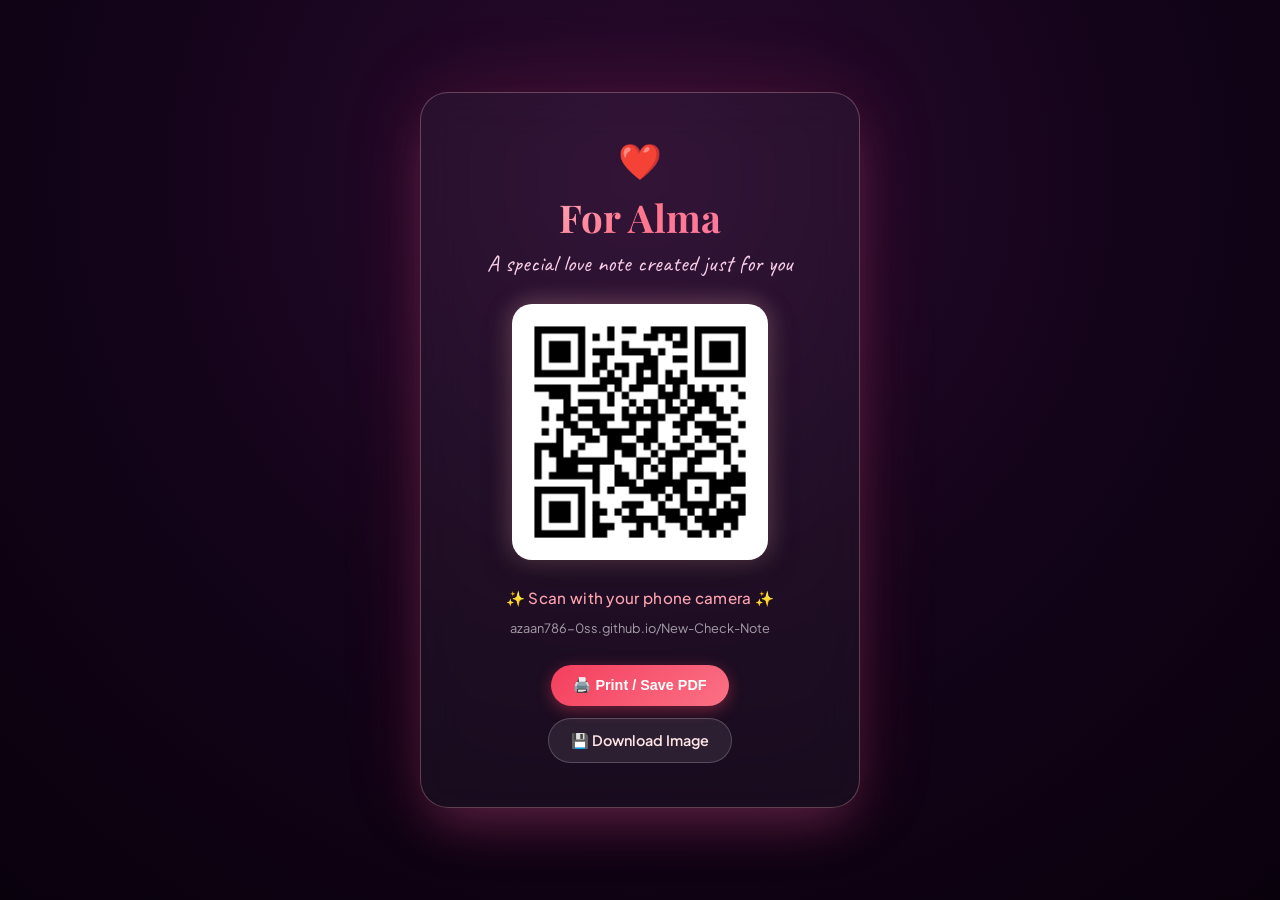
<file: qr-card.html>
<!DOCTYPE html>
<html lang="en">
<head>
  <meta charset="UTF-8">
  <meta name="viewport" content="width=device-width, initial-scale=1.0">
  <title>For Alma ❤️ | QR Code Card</title>
  <link rel="preconnect" href="https://fonts.googleapis.com">
  <link rel="preconnect" href="https://fonts.gstatic.com" crossorigin>
  <link href="https://fonts.googleapis.com/css2?family=Caveat:wght@600;700&family=Playfair+Display:ital,wght@0,600;0,700;1,600&family=Plus+Jakarta+Sans:wght@400;500;600&display=swap" rel="stylesheet">
  <style>
    * {
      box-sizing: border-box;
      margin: 0;
      padding: 0;
    }

    body {
      min-height: 100vh;
      display: flex;
      flex-direction: column;
      align-items: center;
      justify-content: center;
      background: radial-gradient(circle at 50% 20%, #2b0b30, #14041a, #09010c);
      font-family: 'Plus Jakarta Sans', sans-serif;
      color: #fff;
      padding: 24px;
    }

    .card-container {
      position: relative;
      background: rgba(255, 255, 255, 0.04);
      backdrop-filter: blur(20px);
      -webkit-backdrop-filter: blur(20px);
      border: 1.5px solid rgba(255, 182, 193, 0.3);
      border-radius: 28px;
      padding: 44px 36px;
      max-width: 440px;
      width: 100%;
      text-align: center;
      box-shadow: 0 25px 50px -12px rgba(255, 105, 180, 0.25),
                  0 0 80px rgba(244, 63, 94, 0.15);
    }

    .heart-badge {
      font-size: 2.2rem;
      margin-bottom: 8px;
      display: inline-block;
      animation: heartbeat 2s ease-in-out infinite;
    }

    @keyframes heartbeat {
      0%, 100% { transform: scale(1); }
      14% { transform: scale(1.15); }
      28% { transform: scale(1); }
      42% { transform: scale(1.12); }
      70% { transform: scale(1); }
    }

    h1 {
      font-family: 'Playfair Display', serif;
      font-size: 2.4rem;
      font-weight: 700;
      background: linear-gradient(135deg, #ffd1dc, #ff758c, #ff7eb3);
      -webkit-background-clip: text;
      -webkit-text-fill-color: transparent;
      margin-bottom: 6px;
    }

    .subtitle {
      font-family: 'Caveat', cursive;
      font-size: 1.45rem;
      color: #fbcfe8;
      margin-bottom: 26px;
    }

    .qr-frame {
      background: #ffffff;
      padding: 18px;
      border-radius: 20px;
      display: inline-block;
      box-shadow: 0 10px 30px rgba(0, 0, 0, 0.35),
                  0 0 25px rgba(255, 182, 193, 0.4);
      margin-bottom: 24px;
      transition: transform 0.3s ease;
    }

    .qr-frame:hover {
      transform: scale(1.02);
    }

    .qr-frame img {
      width: 220px;
      height: 220px;
      display: block;
      border-radius: 8px;
    }

    .instructions {
      font-size: 0.95rem;
      color: #fda4af;
      margin-bottom: 8px;
      font-weight: 500;
      letter-spacing: 0.3px;
    }

    .link-display {
      font-size: 0.8rem;
      color: rgba(255, 255, 255, 0.6);
      word-break: break-all;
      text-decoration: none;
      transition: color 0.2s;
    }

    .link-display:hover {
      color: #ff758c;
      text-decoration: underline;
    }

    .actions {
      display: flex;
      gap: 12px;
      margin-top: 28px;
      justify-content: center;
      flex-wrap: wrap;
    }

    .btn {
      padding: 12px 22px;
      border-radius: 30px;
      font-weight: 600;
      font-size: 0.9rem;
      cursor: pointer;
      text-decoration: none;
      border: none;
      transition: all 0.25s ease;
      display: inline-flex;
      align-items: center;
      gap: 8px;
    }

    .btn-primary {
      background: linear-gradient(135deg, #f43f5e, #fb7185);
      color: #fff;
      box-shadow: 0 4px 15px rgba(244, 63, 94, 0.4);
    }

    .btn-primary:hover {
      transform: translateY(-2px);
      box-shadow: 0 6px 20px rgba(244, 63, 94, 0.6);
    }

    .btn-secondary {
      background: rgba(255, 255, 255, 0.08);
      color: #ffe4e6;
      border: 1px solid rgba(255, 255, 255, 0.2);
    }

    .btn-secondary:hover {
      background: rgba(255, 255, 255, 0.15);
      transform: translateY(-2px);
    }

    @media print {
      body {
        background: #fff !important;
        color: #000 !important;
        padding: 0;
      }
      .card-container {
        border: 2px solid #e11d48 !important;
        box-shadow: none !important;
        background: #fff !important;
        color: #000 !important;
        margin: 0 auto;
      }
      h1 {
        color: #e11d48 !important;
        -webkit-text-fill-color: #e11d48 !important;
      }
      .subtitle {
        color: #881337 !important;
      }
      .instructions {
        color: #475569 !important;
      }
      .link-display {
        color: #0f172a !important;
      }
      .actions {
        display: none !important;
      }
    }
  </style>
</head>
<body>

  <div class="card-container">
    <div class="heart-badge">❤️</div>
    <h1>For Alma</h1>
    <div class="subtitle">A special love note created just for you</div>

    <div class="qr-frame">
      <img src="qrcode.png" alt="QR Code to open Alma's Love Note">
    </div>

    <div class="instructions">✨ Scan with your phone camera ✨</div>
    <a href="https://azaan786-0ss.github.io/New-Check-Note/" target="_blank" class="link-display">
      azaan786-0ss.github.io/New-Check-Note
    </a>

    <div class="actions">
      <button class="btn btn-primary" onclick="window.print()">🖨️ Print / Save PDF</button>
      <a href="qrcode.png" download="Alma_QR_Code.png" class="btn btn-secondary">💾 Download Image</a>
    </div>
  </div>

</body>
</html>
</file>
